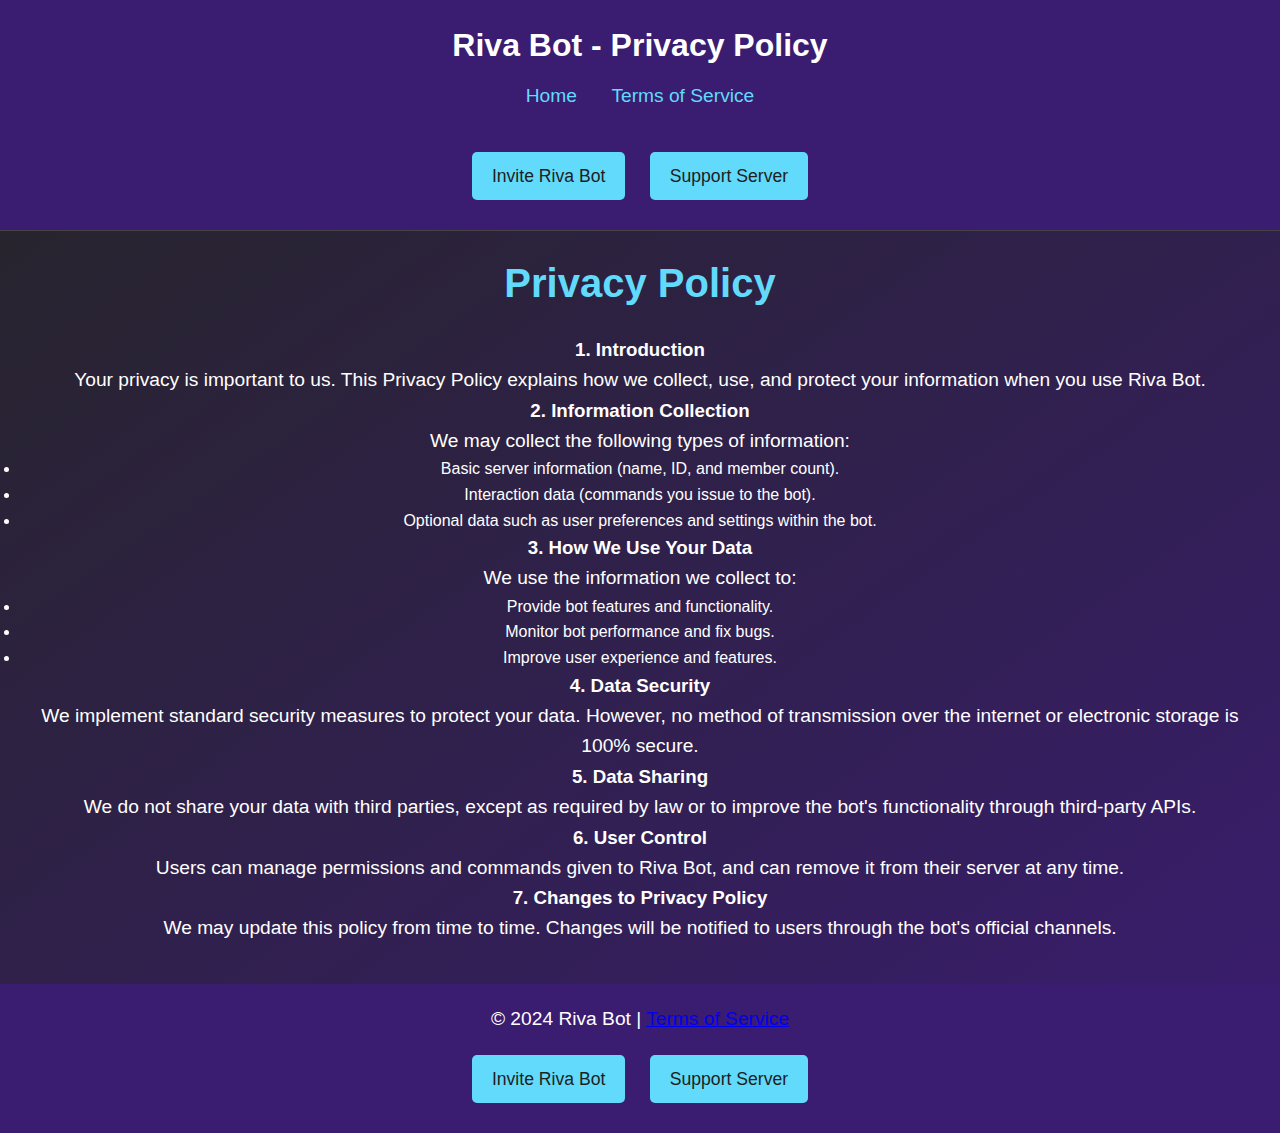
<file: privacy.html>
<!DOCTYPE html>
<html lang="en">
<head>
  <meta charset="UTF-8">
  <meta name="viewport" content="width=device-width, initial-scale=1.0">
  <title>Riva Bot - Privacy Policy</title>
  <link rel="stylesheet" href="style.css">
</head>
<body>
  <header>
    <h1>Riva Bot - Privacy Policy</h1>
    <nav>
      <ul>
        <li><a href="index.html">Home</a></li>
        <li><a href="tos.html">Terms of Service</a></li>
      </ul>
    </nav>
    <div class="header-links">
      <a class="btn" href="https://discord.com/oauth2/authorize?client_id=1123911244659839067" target="_blank">Invite Riva Bot</a>
      <a class="btn" href="https://discord.gg/aa9kkvcdVn" target="_blank">Support Server</a>
    </div>
  </header>

  <section>
    <h2>Privacy Policy</h2>
    <div class="privacy-content">
      <h3>1. Introduction</h3>
      <p>Your privacy is important to us. This Privacy Policy explains how we collect, use, and protect your information when you use Riva Bot.</p>

      <h3>2. Information Collection</h3>
      <p>We may collect the following types of information:
        <ul>
          <li>Basic server information (name, ID, and member count).</li>
          <li>Interaction data (commands you issue to the bot).</li>
          <li>Optional data such as user preferences and settings within the bot.</li>
        </ul>
      </p>

      <h3>3. How We Use Your Data</h3>
      <p>We use the information we collect to:
        <ul>
          <li>Provide bot features and functionality.</li>
          <li>Monitor bot performance and fix bugs.</li>
          <li>Improve user experience and features.</li>
        </ul>
      </p>

      <h3>4. Data Security</h3>
      <p>We implement standard security measures to protect your data. However, no method of transmission over the internet or electronic storage is 100% secure.</p>

      <h3>5. Data Sharing</h3>
      <p>We do not share your data with third parties, except as required by law or to improve the bot's functionality through third-party APIs.</p>

      <h3>6. User Control</h3>
      <p>Users can manage permissions and commands given to Riva Bot, and can remove it from their server at any time.</p>

      <h3>7. Changes to Privacy Policy</h3>
      <p>We may update this policy from time to time. Changes will be notified to users through the bot's official channels.</p>
    </div>
  </section>

  <footer>
    <p>© 2024 Riva Bot | <a href="tos.html">Terms of Service</a></p>
    <div class="footer-links">
      <a class="btn" href="https://discord.com/oauth2/authorize?client_id=1123911244659839067" target="_blank">Invite Riva Bot</a>
      <a class="btn" href="https://discord.gg/aa9kkvcdVn" target="_blank">Support Server</a>
    </div>
  </footer>
</body>
</html>
</file>
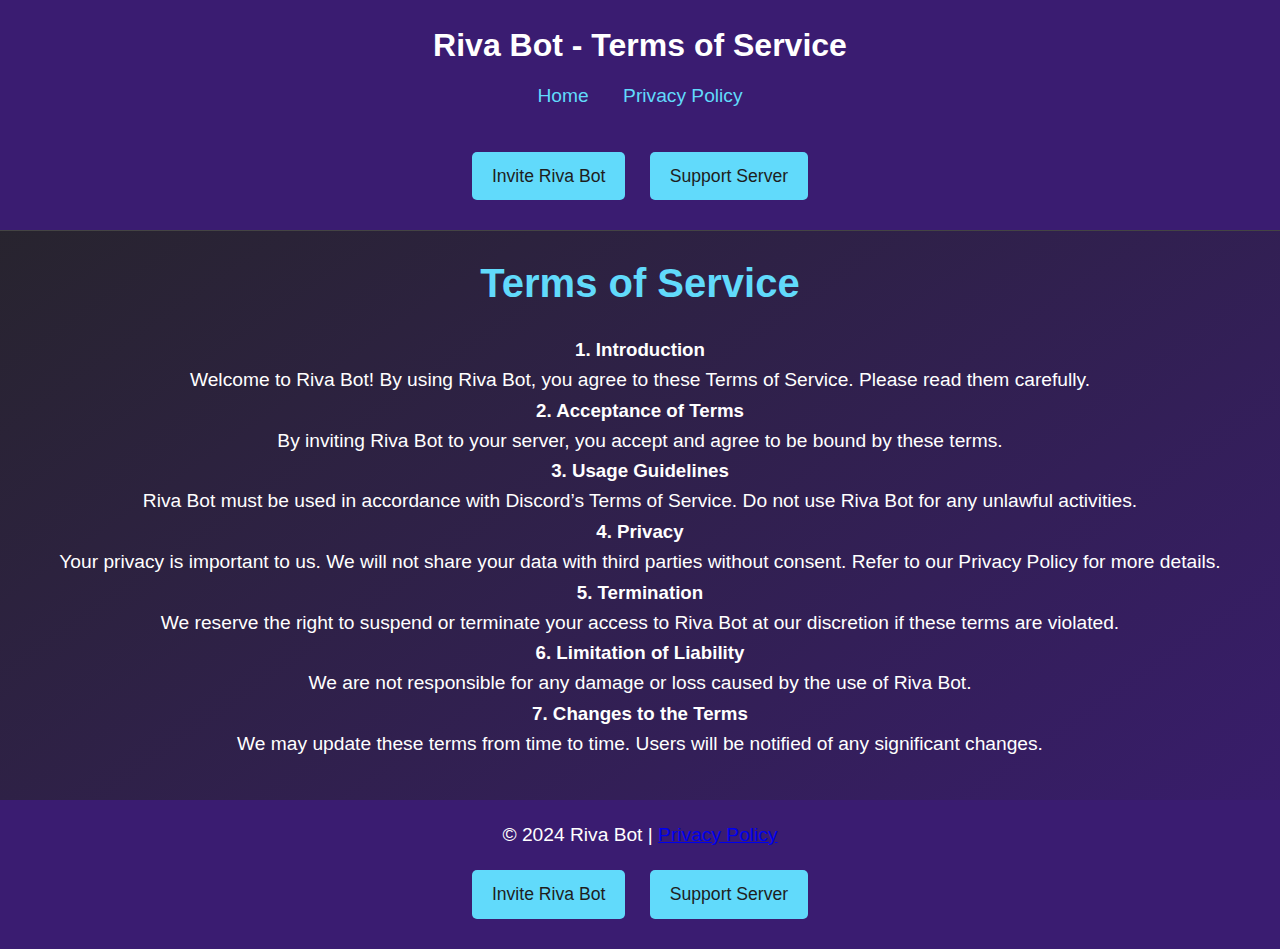
<file: tos.html>
<!DOCTYPE html>
<html lang="en">
<head>
  <meta charset="UTF-8">
  <meta name="viewport" content="width=device-width, initial-scale=1.0">
  <title>Riva Bot - Terms of Service</title>
  <link rel="stylesheet" href="style.css">
</head>
<body>
  <header>
    <h1>Riva Bot - Terms of Service</h1>
    <nav>
      <ul>
        <li><a href="index.html">Home</a></li>
        <li><a href="privacy.html">Privacy Policy</a></li>
      </ul>
    </nav>
    <div class="header-links">
      <a class="btn" href="https://discord.com/oauth2/authorize?client_id=1123911244659839067" target="_blank">Invite Riva Bot</a>
      <a class="btn" href="https://discord.gg/aa9kkvcdVn" target="_blank">Support Server</a>
    </div>
  </header>

  <section>
    <h2>Terms of Service</h2>
    <div class="tos-content">
      <h3>1. Introduction</h3>
      <p>Welcome to Riva Bot! By using Riva Bot, you agree to these Terms of Service. Please read them carefully.</p>

      <h3>2. Acceptance of Terms</h3>
      <p>By inviting Riva Bot to your server, you accept and agree to be bound by these terms.</p>

      <h3>3. Usage Guidelines</h3>
      <p>Riva Bot must be used in accordance with Discord’s Terms of Service. Do not use Riva Bot for any unlawful activities.</p>

      <h3>4. Privacy</h3>
      <p>Your privacy is important to us. We will not share your data with third parties without consent. Refer to our Privacy Policy for more details.</p>

      <h3>5. Termination</h3>
      <p>We reserve the right to suspend or terminate your access to Riva Bot at our discretion if these terms are violated.</p>

      <h3>6. Limitation of Liability</h3>
      <p>We are not responsible for any damage or loss caused by the use of Riva Bot.</p>

      <h3>7. Changes to the Terms</h3>
      <p>We may update these terms from time to time. Users will be notified of any significant changes.</p>
    </div>
  </section>

  <footer>
    <p>© 2024 Riva Bot | <a href="privacy.html">Privacy Policy</a></p>
    <div class="footer-links">
      <a class="btn" href="https://discord.com/oauth2/authorize?client_id=1123911244659839067" target="_blank">Invite Riva Bot</a>
      <a class="btn" href="https://discord.gg/aa9kkvcdVn" target="_blank">Support Server</a>
    </div>
  </footer>
</body>
</html>
</file>
<file: style.css>
* {
  margin: 0;
  padding: 0;
  box-sizing: border-box;
}

body {
  font-family: Arial, sans-serif;
  background: linear-gradient(145deg, rgba(37, 37, 37, 1) 0%, rgba(58, 28, 113, 1) 100%);
  color: #fff;
  line-height: 1.6;
  overflow-x: hidden;
}

header {
  text-align: center;
  background-color: #3a1c71; /* Violet background */
  padding: 20px;
  border-bottom: 1px solid #444;
}

nav ul {
  list-style: none;
  padding: 10px;
}

nav ul li {
  display: inline;
  margin: 0 15px;
}

nav ul li a {
  color: #61dafb; /* Light blue link color */
  text-decoration: none;
  font-size: 1.2em;
}

nav ul li a:hover {
  color: #fff;
}

.header-links {
  margin-top: 20px;
}

.header-links .btn {
  padding: 10px 20px;
  background-color: #61dafb;
  color: #1e1e1e;
  text-decoration: none;
  font-size: 1.1em;
  border-radius: 5px;
  margin: 10px;
  display: inline-block;
  transition: background-color 0.3s ease;
}

.header-links .btn:hover {
  background-color: #4fa3e0;
}

section {
  padding: 20px;
  text-align: center;
}

#welcome-banner {
  margin-top: 20px;
  max-width: 1000px;
  height: auto;
  border-radius: 10px;
  box-shadow: 0 4px 8px rgba(0, 0, 0, 0.5);
}

#features {
  padding: 40px;
  text-align: center;
  background: rgba(58, 28, 113, 0.8); /* Violet background with slight transparency */
  border-radius: 20px;
  margin: 20px auto;
  max-width: 1200px;
}

h2 {
  font-size: 2.5em;
  color: #61dafb;
  margin-bottom: 20px;
}

.feature-container {
  margin-bottom: 20px;
  background-color: rgba(0, 0, 0, 0.6); /* Slight black background to blend with content */
  border-radius: 10px;
  overflow: hidden;
  padding: 20px;
  box-shadow: 0 4px 8px rgba(0, 0, 0, 0.5);
  backdrop-filter: blur(10px); /* Blurred background effect */
}

.feature-container img {
  max-width: 100%;
  height: auto;
  border-radius: 10px;
  box-shadow: 0 4px 8px rgba(0, 0, 0, 0.5);
}

p {
  font-size: 1.2em;
  color: #fff;
}

footer {
  background-color: #3a1c71; /* Violet background */
  padding: 20px;
  text-align: center;
  margin-top: 20px;
}

.footer-links {
  margin-top: 10px;
}

.footer-links .btn {
  padding: 10px 20px;
  background-color: #61dafb;
  color: #1e1e1e;
  text-decoration: none;
  font-size: 1.1em;
  border-radius: 5px;
  margin: 10px;
  display: inline-block;
  transition: background-color 0.3s ease;
}

.footer-links .btn:hover {
  background-color: #4fa3e0;
}
</file>
